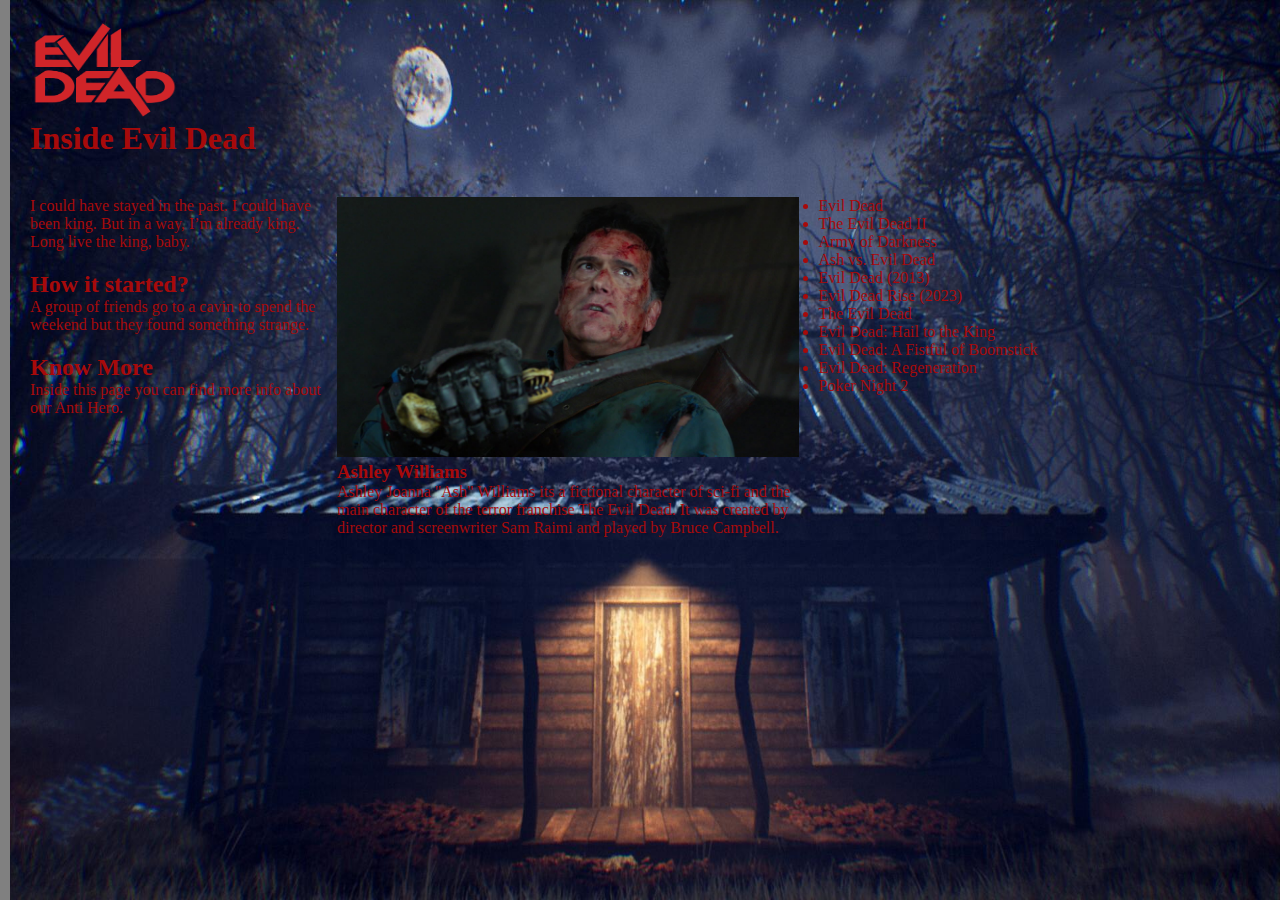
<file: index.html>
<!DOCTYPE html>
<html lang="en">

<head>
    <meta charset="UTF-8">
    <meta name="viewport" content="width=device-width, initial-scale=1.0">
    <title>Ejercicio</title>
    <link rel="stylesheet" href="./css/styles.css">
</head>

<body>
    <header class="header">
        <img src="./images\Evil_Dead_logo.svg.png" class="logo" />
        <h1 class="inside">Inside Evil Dead</h1>
    </header>
    <main>
        <section>
            <article class="post">
                <h2> </h2>
                <p>	I could have stayed in the past. I could have been king. But in a way, I’m already king.
                    Long live the king, baby.</p>
            </article>
            <article class="post">
                <h2>How it started?</h2>
                <p>A group of friends go to a cavin to spend the weekend but they found something strange.</p>
            </article>
            <article class="post">
                <h2>Know More</h2>
                <p>Inside this page you can find more info about our Anti Hero.</p>
            </article>
        </section>
        <section class="sectionAutor">
            <article>
                <img src="./images/0i1ujhrj-1920.jpg" class="bruce"/>
                <h3>Ashley Williams</h3>
                <p>Ashley Joanna "Ash" Williams its a fictional character of sci-fi and the main character of the terror franchise The Evil Dead. It was created by director and screenwriter Sam Raimi and played by Bruce Campbell.</p>
            </article>
            <nav>
                <ul>
                    <li>Evil Dead</li>
                    <li>The Evil Dead II</li>
                    <li>Army of Darkness</li>
                    <li>Ash vs. Evil Dead</li>
                    <li>Evil Dead (2013)</li>
                    <li>Evil Dead Rise (2023)</li>
                </ul>
                <ul>
                    <li>The Evil Dead</li>
                    <li>Evil Dead: Hail to the King</li>
                    <li>Evil Dead: A Fistful of Boomstick</li>
                    <li>Evil Dead: Regeneration</li>
                    <li>Poker Night 2</li>
                </ul>
            </nav>
    </main>
</body>

</html>
</file>
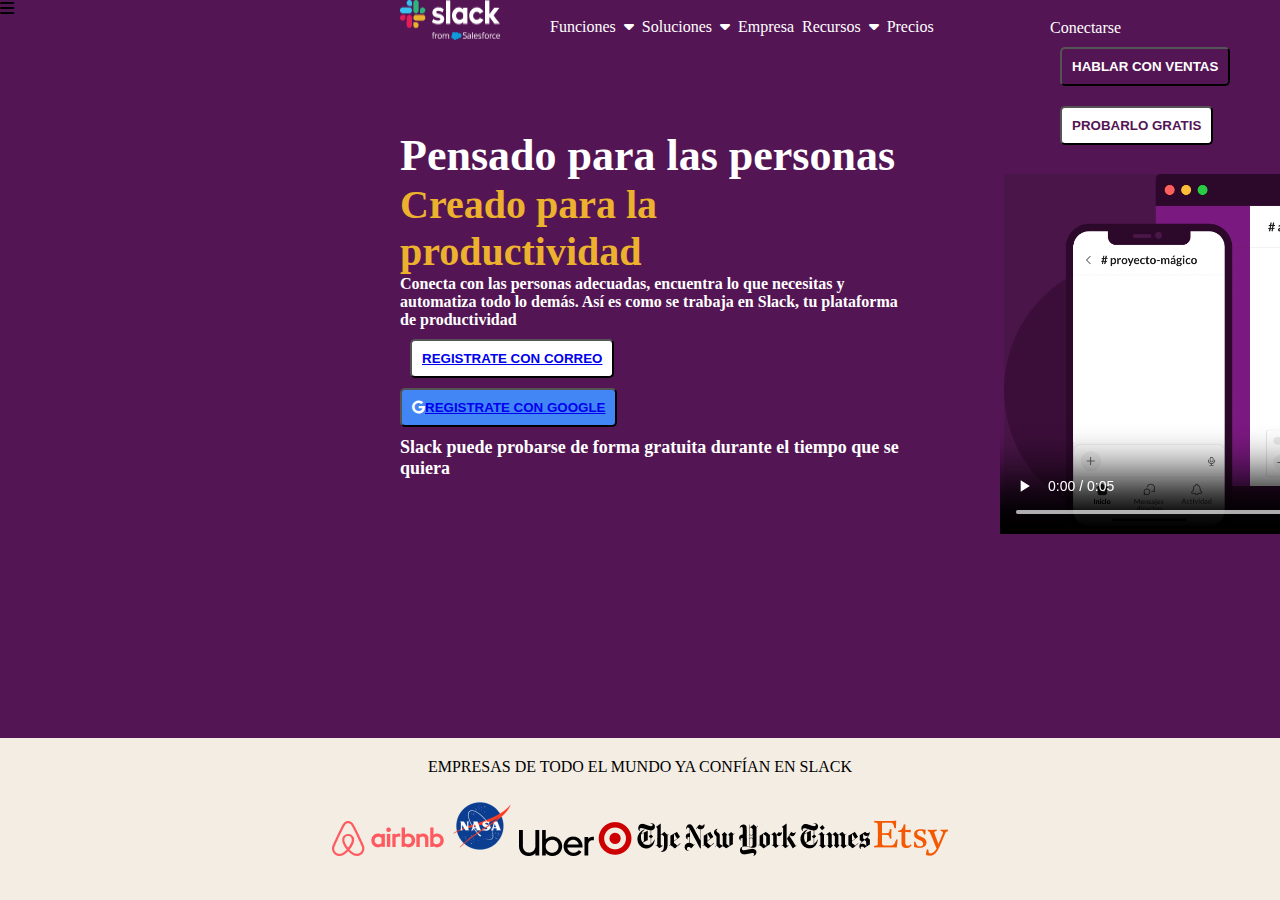
<file: Desktop/slack2/index.html>
<!DOCTYPE html>
<html lang="en">

<head>
    <meta charset="UTF-8">
    <meta name="viewport" content="width=device-width, initial-scale=1.0">
    <title>Slack es tu plataforma de productividad | Slack.</title>
    <link rel="stylesheet" href="https://cdnjs.cloudflare.com/ajax/libs/font-awesome/6.5.1/css/all.min.css">
    <link rel="stylesheet" href="./css/main.css" />
    <link rel="stylesheet" href="./main.scss">
</head>

<body>


    <header class="head">
        <img src="./images/slack-salesforce-logo-nav-white.png" id="slackLogo" />
        <i class="fa-solid fa-bars"></i>
        <ul class="menu">
            <li>Funciones&ensp;<i class="fa-solid fa-caret-down"></i>&ensp;</li>
            <li>Soluciones&ensp;<i class="fa-solid fa-caret-down"></i>&ensp;</li>
            <li>Empresa&ensp;</li>
            <li>Recursos&ensp;<i class="fa-solid fa-caret-down"></i>&ensp;</li>
            <li>Precios&ensp;</li>

        </ul>
        <div class="button">
            Conectarse
            <button class="button_speak">HABLAR CON VENTAS</button>
            <button class="button_try">PROBARLO GRATIS</button>
        </div>
        </nav>
    </header>




    <div class="main_body">
        <h1 class="think_people">Pensado para las personas</h1>
        <p class="think_people-made">Creado para la productividad</p>
        <article class="rightPeople">
            Conecta con las personas adecuadas, encuentra lo que necesitas y automatiza todo lo demás. Así es como se
            trabaja en Slack, tu plataforma de productividad

        </article>

        <button class="email"></i><a href="#">REGISTRATE CON CORREO</a></button>
        <button class="google"><i class="fa-brands fa-google"></i><a href="#">REGISTRATE CON GOOGLE</a></button>
        <p class="tryFree">Slack puede probarse de forma gratuita durante el tiempo que se quiera</p>
    </div>




    <div class="video_body">
        <video width="640" height="360" controls>
            <source id="Video" src="./video/ia4-hero-product-ui.es-ES.mp4" type="video/mp4">
        </video>
    </div>
    <footer>
        <p>EMPRESAS DE TODO EL MUNDO YA CONFÍAN EN SLACK</p>
        <div class="imgs">
            <img src="./images/airbnb-logo.png">
            <img src="./images/logo-nasa.png">
            <img src="./images/uber.png">
            <img src="./images/target-logo.png">
            <img src="./images/nyt.png">
            <img src="./images/logo-etsy.png">
        </div>
    </footer>
</body>

</html>
</file>
<file: css/styles.css>
/*De este modo evitamos el valor de las etiquetas por defecto */
* {
    margin: 0;
    padding: 0;
    box-sizing: border-box;
}
body {

    background-image: url("../images/yscflicroi781.jpg");
    background-position:center;
    background-size: 100% 100%;
    background-repeat: no-repeat;
    color: rgb(167, 10, 10);
    height: 100vh;
    /*sigla view height*/
}
.logo {
    width: 150px;
    height: 100px;
    display: flex;
}

/* Hago .header porque no se si en el futuro metere mas informacion tipo header, ya que si lo dejo como header sin el punto se aplicara a todo, en cambio si cada header tiene una clase les puedo dar valores individuales/
Display puede tener varios valores, por ejemplo:display flex*/
.header {
    display: flex;
    flex-direction: column;
    align-items: center;
    /* Justify items es para el eje z(eje superior) y Align items seria para el eje y(eje lateral).*/
}

.inside {
    color: rgb(167, 10, 10);
}

main {
    padding: 20px;
}

.post {
    /* podriamos poner margin o pading*/
    margin-bottom: 20px;
}

/* display flex por defecto deja los listados al lado del otro*/
.sectionAutor {
    display: flex;
    gap: 20px;
    /* para usar gap tiene que ser flex para decirle que se sepran los hijos*/
}

/* Apovechas una clase ya creada para usar algun valor que contiene ese clase*/
.sectionAutor article {
    width: 50%;
}

.bruce {
    width: 100%;
}

/* Ahora hacemos el responvise(media query) Modificamos lo que aun no tenemos, que queremos que sea solo para 1 formato en concreto*/
@media all and (min-width:780px) {
    body {
        border-left: 10px solid gray;
    }

    /* anteriormente el header esta en el centro como lo quiero cambiar a la izquierda pongo align-items: start*/
    .header {
        align-items: start;
        padding: 20px;
    }

    .bruce {
        /* como ya es flexible y solo quiero poner uno encima de otro pongo flex-direction: column*/
        /*para poner el autor arriba del todo usamos la propiedas transform como su posicion es fuera de su naturaleza le pongo transform: trasnlateY*/
        flex-direction: column;
        transform: trasnlateY(-120px)
    }

    main {
        display: flex;
    }

    /*para poner el autor arriba del todo usamos la propiedas transform como su posicion es fuera de su naturaleza le pongo transform: trasnlateY*/
}
</file>
<file: Desktop/slack2/css/main.css>
* {
  margin: 0;
  padding: 0;
  box-sizing: border-box;
}

body {
  background-color: #541554;
}

ul {
  list-style: none;
}

img {
  max-width: 100%;
  height: auto;
}

/*resets*/
.head {
  position: relative;
  height: 80px;
  background-color: #541554;
  border-bottom: none;
}

#slackLogo {
  position: absolute;
  width: 100px;
  height: 41px;
  margin-left: 400px;
  background-color: #541554;
}

.menu {
  display: flex;
  position: static;
  align-items: flex-end;
  margin-left: 550px;
  color: white;
  background-color: #541554;
}

.button {
  @include border-radius(4px);
  position: relative;
  /*ajuste posiciones*/
  margin-left: 1050px;
  margin-top: -17px;
  color: white;
  font-family: $font-family;
}

.button_speak {
  font-family: $font-family;
  background-color: #541554;
  color: white;
  padding: 10px;
  margin: 10px;
  font-weight: bold;
  border-radius: 5px;
}

.button_try {
  font-family: $font-family;
  background-color: white;
  color: #541554;
  padding: 10px;
  margin: 10px;
  font-weight: bold;
  border-radius: 5px;
}

.main_body {
  position: relative;
  margin-left: 400px;
  width: 500px;
  margin-top: 40px;
  top: 10px;
  font-weight: bold;
}

.think_people {
  color: white;
  background-color: #541554;
  top: 10px;
  font-size: 2.75rem;
  @include border-radius(4px);
}

.think_people-made {
  color: #ecb22e;
  background-color: #541554;
  font-size: 2.5rem;
}

.rightPeople {
  background-color: #541554;
  color: white;
  font-size: medium;
}

.email {
  display: block;
  margin-bottom: 10px;

  color: #541554;
  background-color: white;
  padding: 10px;
  margin: 10px;
  font-weight: bold;
  border-radius: 5px;
}

.google {
  display: block;
  margin-bottom: 10px;
  font-style: none;
  color: white;
  background-color: #4285f4;
  padding: 10px;
  font-weight: bold;
  border-radius: 5px;
}

.tryFree {
  color: white;
  font-size: large;
  font-weight: bold;
}

.video_body {
  position: relative;
  margin-left: 1000px;
  margin-top: -295px;
}

#Video {

  width: 50%;
  height: 50%;
}
.presentacion {
  width: 5%;
  height: 5%;
}

footer {
  position: absolute;
font-weight: 10px;
  width: 100%;
  bottom: 0px;
  background-color: #f4ede4;
  padding: 20px;
  text-align: center;
}

.imgs {
  padding: auto;
  margin: 20px;
}

@media screen and (min-width: 800) and (max-width: 9999px) {
  .fa-solid .fa-bars {
    display: none;
    position: relative;
    width: 20px;
    height: 20px;
    color: white;
    background-color: #541554;
  }
}

@media screen and (min-width: 0) and (max-width: 767px) {
  .fa-solid .fa-bars {
    display: none;
    position: relative;
    width: 20px;
    height: 20px;
    background-color: #541554;
  }
  @media only screen and (max-width: 768px) {
    .contenedor {
      text-align: center;
    }
  
    button {
      display: inline-block; 
      margin-bottom: 10px; 
    }
  }
}
</file>
